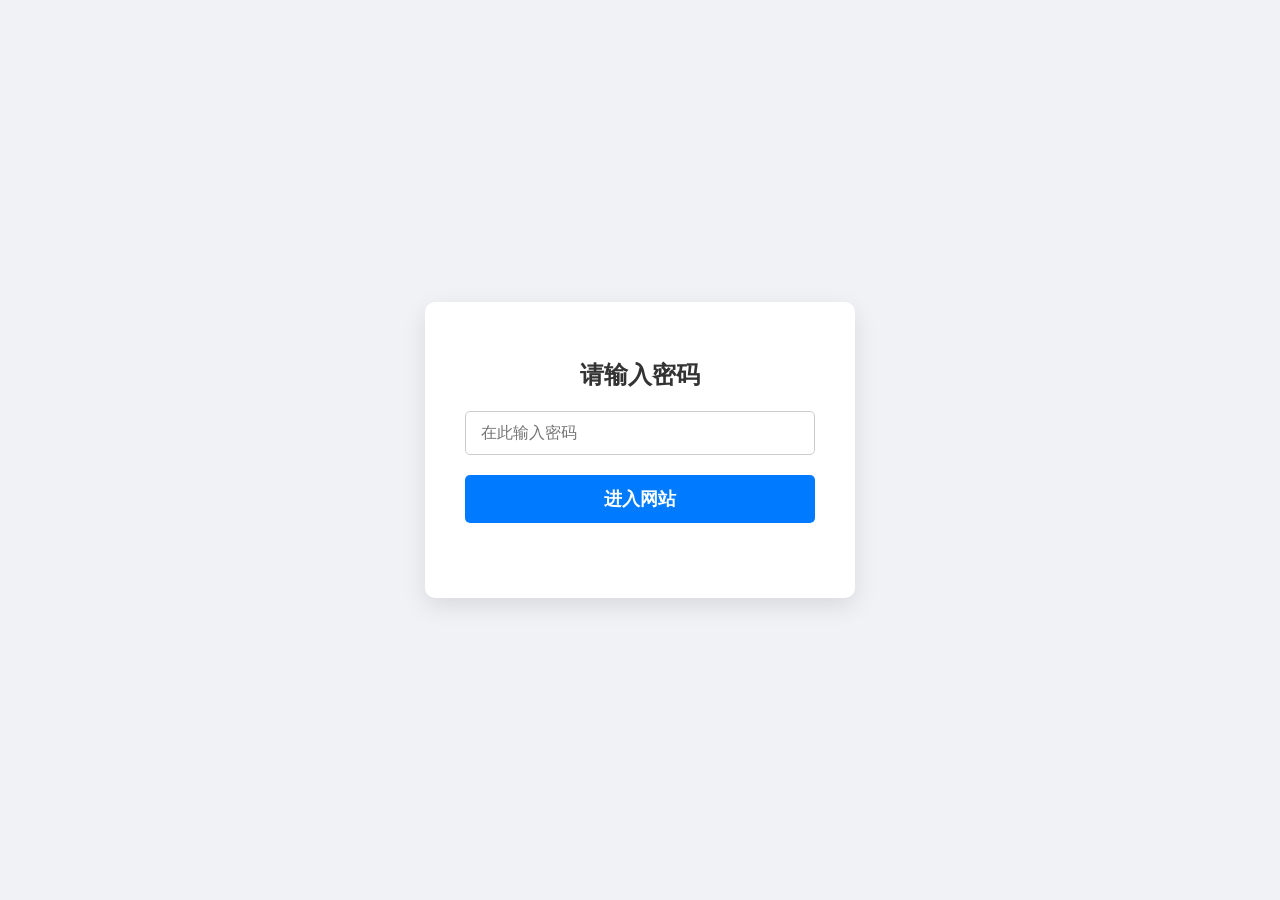
<file: index.html>
<!DOCTYPE html>
<html lang="zh-CN">
<head>
<meta charset="UTF-8">
<meta name="viewport" content="width=device-width, initial-scale=1.0">
<title>请登录</title>
<style>
  body {
    font-family: -apple-system, BlinkMacSystemFont, 'Segoe UI', Roboto, 'Helvetica Neue', Arial, sans-serif;
    display: flex;
    justify-content: center;
    align-items: center;
    min-height: 100vh;
    background-color: #f0f2f5;
    margin: 0;
  }

  .login-container {
    background-color: #ffffff;
    padding: 40px;
    border-radius: 10px;
    box-shadow: 0 8px 25px rgba(0, 0, 0, 0.1);
    text-align: center;
    width: 100%;
    max-width: 350px;
  }

  h1 {
    color: #333;
    font-size: 24px;
    margin-bottom: 20px;
  }

  #passwordInput {
    width: 100%;
    padding: 12px 15px;
    font-size: 16px;
    border: 1px solid #ccc;
    border-radius: 5px;
    box-sizing: border-box; /* 确保 padding 不会撑大宽度 */
    margin-bottom: 20px;
  }

  #submitBtn {
    width: 100%;
    padding: 12px;
    font-size: 18px;
    font-weight: bold;
    background-color: #007bff;
    color: white;
    border: none;
    border-radius: 5px;
    cursor: pointer;
    transition: background-color 0.3s ease;
  }

  #submitBtn:hover {
    background-color: #0056b3;
  }

  #errorMessage {
    margin-top: 15px;
    color: #dc3545; /* 红色 */
    font-weight: bold;
    min-height: 20px; /* 为错误信息预留空间，防止布局跳动 */
  }
</style>
</head>
<body>

  <div class="login-container">
    <h1>请输入密码</h1>
    <input type="password" id="passwordInput" placeholder="在此输入密码">
    <button id="submitBtn">进入网站</button>
    <div id="errorMessage"></div>
  </div>

<script>
  // 1. 获取页面元素
  const passwordInput = document.getElementById('passwordInput');
  const submitBtn = document.getElementById('submitBtn');
  const errorMessageDiv = document.getElementById('errorMessage');

  // 2. 定义正确的密码
  const correctPassword = '>MyH2oo8o3l3<';

  // 3. 登录验证函数
  function checkPassword() {
    const userInput = passwordInput.value.trim(); // 获取输入并去除首尾空格

    if (userInput === correctPassword) {
      // 密码正确，设置一个登录令牌
      // sessionStorage 在浏览器关闭后会自动清除，很适合用于此场景
      sessionStorage.setItem('isLoggedIn', 'true');
      
      // 跳转到你的主页面
      window.location.href = 'main.html'; 
    } else {
      // 密码错误
      errorMessageDiv.textContent = '密码错误，请重试。';
      passwordInput.value = ''; // 清空输入框
      passwordInput.focus(); // 让输入框重新获得焦点
    }
  }

  // 4. 为按钮添加点击事件
  submitBtn.addEventListener('click', checkPassword);

  // 5. 增加按回车键提交的功能
  passwordInput.addEventListener('keyup', function(event) {
    if (event.key === 'Enter') { // 使用 event.key 更现代
      checkPassword();
    }
  });
</script>

</body>
</html>
</file>
